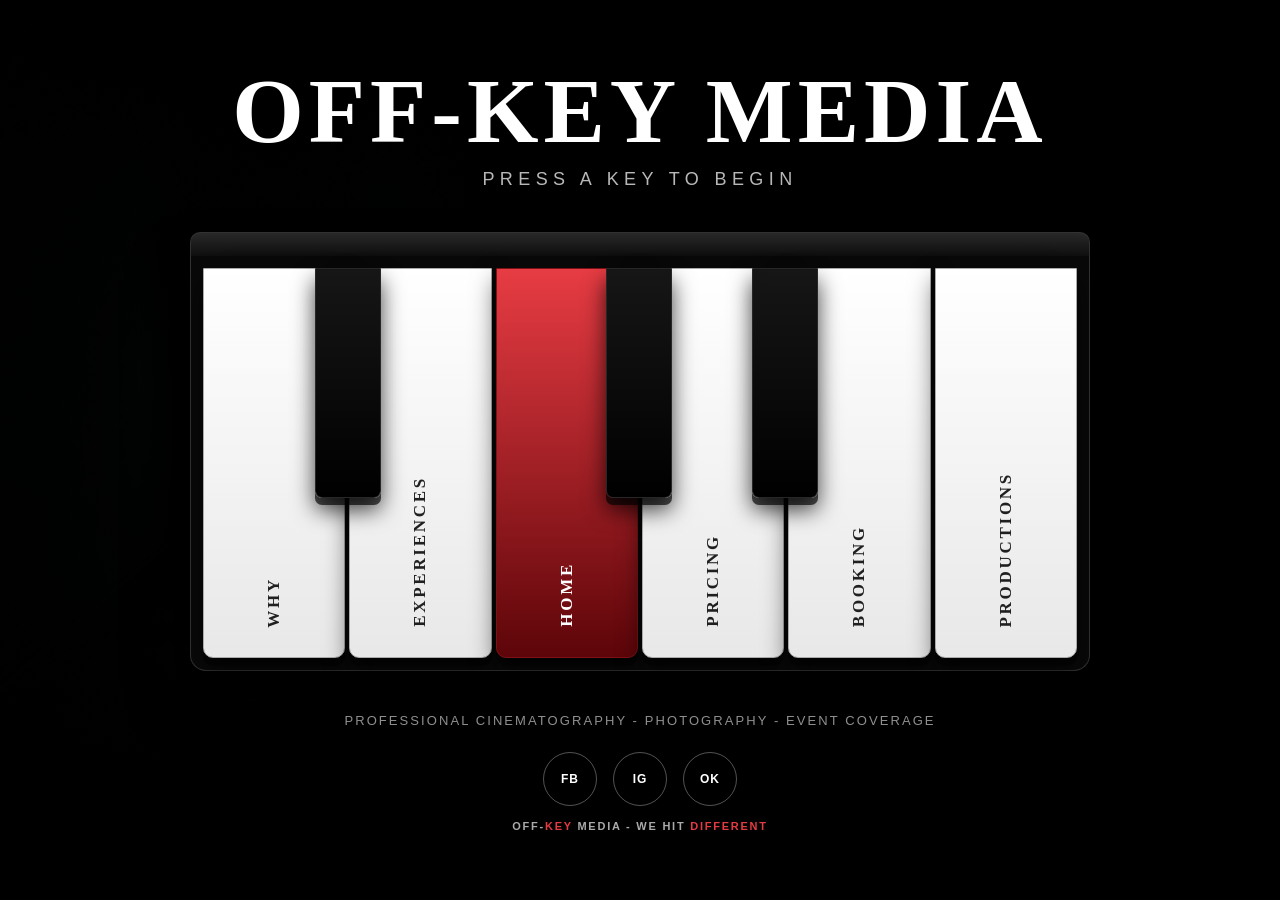
<file: index.html>
<!DOCTYPE html>
<html lang="en">
<head>
  <meta charset="UTF-8">
  <meta name="viewport" content="width=device-width, initial-scale=1.0">
  <title>OFF-KEY MEDIA</title>
  <link rel="icon" href="favicon.svg" type="image/svg+xml">
  <link rel="stylesheet" href="style.css">
</head>
<body>
  <main class="landing">
    <div class="title">
      <h1>OFF-<span class="brand-key">KEY</span> <span>MEDIA</span></h1>
      <p>Press a Key to Begin</p>
    </div>

    <div class="piano-wrap">
      <div class="piano-top"></div>
      <div class="piano" aria-label="Main navigation piano">
        <button class="key" onclick="go('why.html', event)"><span class="key-label">Why</span></button>
        <button class="key" onclick="go('media.html', event)"><span class="key-label">Experiences</span></button>
        <button class="key red" onclick="go('home.html', event)"><span class="key-label">Home</span></button>
        <button class="key" onclick="go('pricing.html', event)"><span class="key-label">Pricing</span></button>
        <button class="key" onclick="go('booking.html', event)"><span class="key-label">Booking</span></button>
        <button class="key" onclick="go('productions.html', event)"><span class="key-label">Productions</span></button>

        <div class="black-key one" aria-hidden="true"></div>
        <div class="black-key two" aria-hidden="true"></div>
        <div class="black-key three" aria-hidden="true"></div>
      </div>
    </div>

    <p class="tagline">Professional Cinematography - Photography - Event Coverage</p>
    <div class="social-circles landing-social" aria-label="Social media links">
      <a href="https://www.facebook.com/jeremy.f.lawrence" target="_blank" rel="noopener">FB</a>
      <a href="https://www.instagram.com/Whoisj_flo" target="_blank" rel="noopener">IG</a>
      <a href="https://www.instagram.com/offkeymediafilms/" target="_blank" rel="noopener">OK</a>
    </div>
    <p class="bottom-tag">OFF-<span class="brand-key">KEY</span> MEDIA - WE HIT <span class="mission-red">DIFFERENT</span></p>
  </main>

  <audio id="keySound" src="piano.mp3"></audio>
  <script src="script.js"></script>
</body>
</html>
</file>
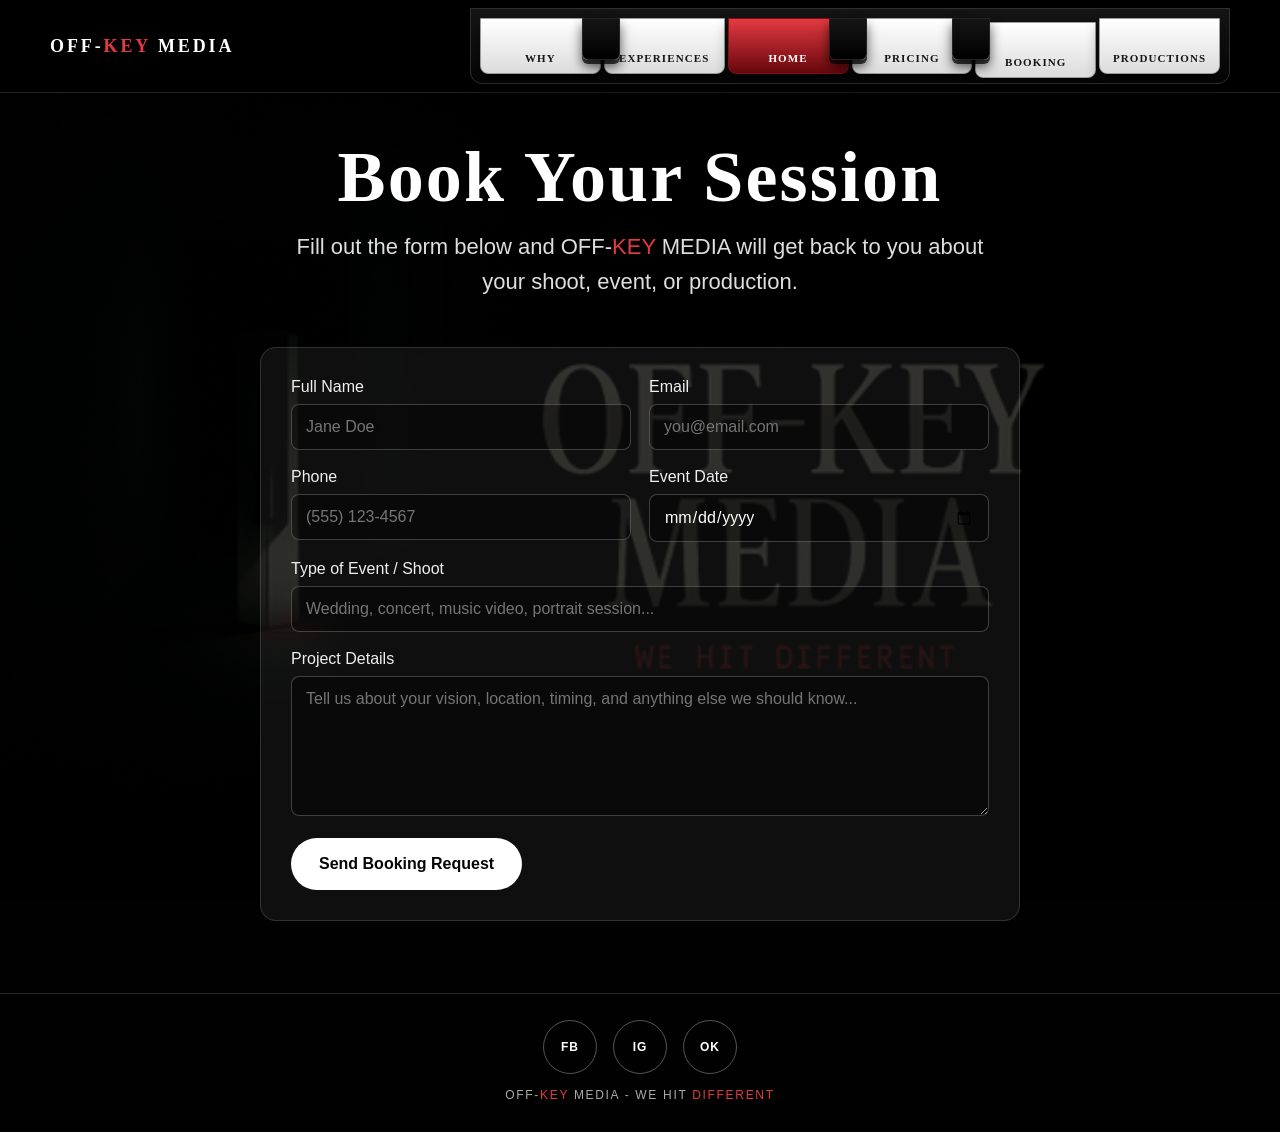
<file: booking.html>
<!DOCTYPE html>
<html lang="en">
<head>
  <meta charset="UTF-8">
  <meta name="viewport" content="width=device-width, initial-scale=1.0">
  <title>Booking | OFF-KEY MEDIA</title>
  <link rel="icon" href="favicon.svg" type="image/svg+xml">
  <link rel="stylesheet" href="style.css">
</head>
<body class="site-page">
  <header class="page-header">
    <div class="header-inner">
      <button class="site-mark" onclick="go('index.html', event)">OFF-<span class="brand-key">KEY</span> MEDIA</button>
      <h1 class="page-title">Booking</h1>
      <nav class="mini-piano" aria-label="Page navigation">
        <a class="mini-key" href="why.html" onclick="go('why.html', event)">Why</a>
        <a class="mini-key" href="media.html" onclick="go('media.html', event)">Experiences</a>
        <a class="mini-key red" href="home.html" onclick="go('home.html', event)">Home</a>
        <a class="mini-key" href="pricing.html" onclick="go('pricing.html', event)">Pricing</a>
        <a class="mini-key active" href="booking.html" onclick="go('booking.html', event)">Booking</a>
        <a class="mini-key" href="productions.html" onclick="go('productions.html', event)">Productions</a>
        <span class="mini-black-key one" aria-hidden="true"></span>
        <span class="mini-black-key two" aria-hidden="true"></span>
        <span class="mini-black-key three" aria-hidden="true"></span>
      </nav>
    </div>
  </header>

  <main class="page-main">
    <section class="intro">
      <h2>Book Your <span class="accent">Session</span></h2>
      <p>Fill out the form below and OFF-<span class="brand-key">KEY</span> MEDIA will get back to you about your shoot, event, or production.</p>
    </section>

    <section class="success">
      <h2>Request Received</h2>
      <p>Thank you, <span id="successName" class="accent">friend</span>.</p>
      <p>Thank you. OFF-<span class="brand-key">KEY</span> MEDIA received your booking request.</p>
      <p>We will get back to you at <span id="successEmail"></span>.</p>
      <button class="button" onclick="resetBooking()">Submit Another Request</button>
    </section>

    <section class="success error" id="bookingError">
      <h2>Something Went Wrong</h2>
      <p>The booking request did not send. Please try again in a moment.</p>
      <button class="button" onclick="resetBooking()">Back to Form</button>
    </section>

    <form class="booking-form" onsubmit="submitBooking(event)">
      <div class="form-row">
        <div class="field">
          <label for="name">Full Name</label>
          <input id="name" name="name" required placeholder="Jane Doe">
        </div>
        <div class="field">
          <label for="email">Email</label>
          <input id="email" name="email" type="email" required placeholder="you@email.com">
        </div>
      </div>

      <div class="form-row">
        <div class="field">
          <label for="phone">Phone</label>
          <input id="phone" name="phone" type="tel" placeholder="(555) 123-4567">
        </div>
        <div class="field">
          <label for="eventDate">Event Date</label>
          <input id="eventDate" name="eventDate" type="date" required>
        </div>
      </div>

      <div class="field">
        <label for="eventType">Type of Event / Shoot</label>
        <input id="eventType" name="eventType" required placeholder="Wedding, concert, music video, portrait session...">
      </div>

      <div class="field">
        <label for="details">Project Details</label>
        <textarea id="details" name="details" required placeholder="Tell us about your vision, location, timing, and anything else we should know..."></textarea>
      </div>

      <button class="button" type="submit" id="bookingSubmit">Send Booking Request</button>
    </form>
  </main>

  <footer class="footer">
    <div class="social-circles" aria-label="Social media links">
      <a href="https://www.facebook.com/jeremy.f.lawrence" target="_blank" rel="noopener">FB</a>
      <a href="https://www.instagram.com/Whoisj_flo" target="_blank" rel="noopener">IG</a>
      <a href="https://www.instagram.com/offkeymediafilms/" target="_blank" rel="noopener">OK</a>
    </div>
    <p>OFF-<span class="brand-key">KEY</span> MEDIA - WE HIT <span class="mission-red">DIFFERENT</span></p>
  </footer>
  <audio id="keySound" src="piano.mp3"></audio>
  <script src="script.js"></script>
</body>
</html>
</file>
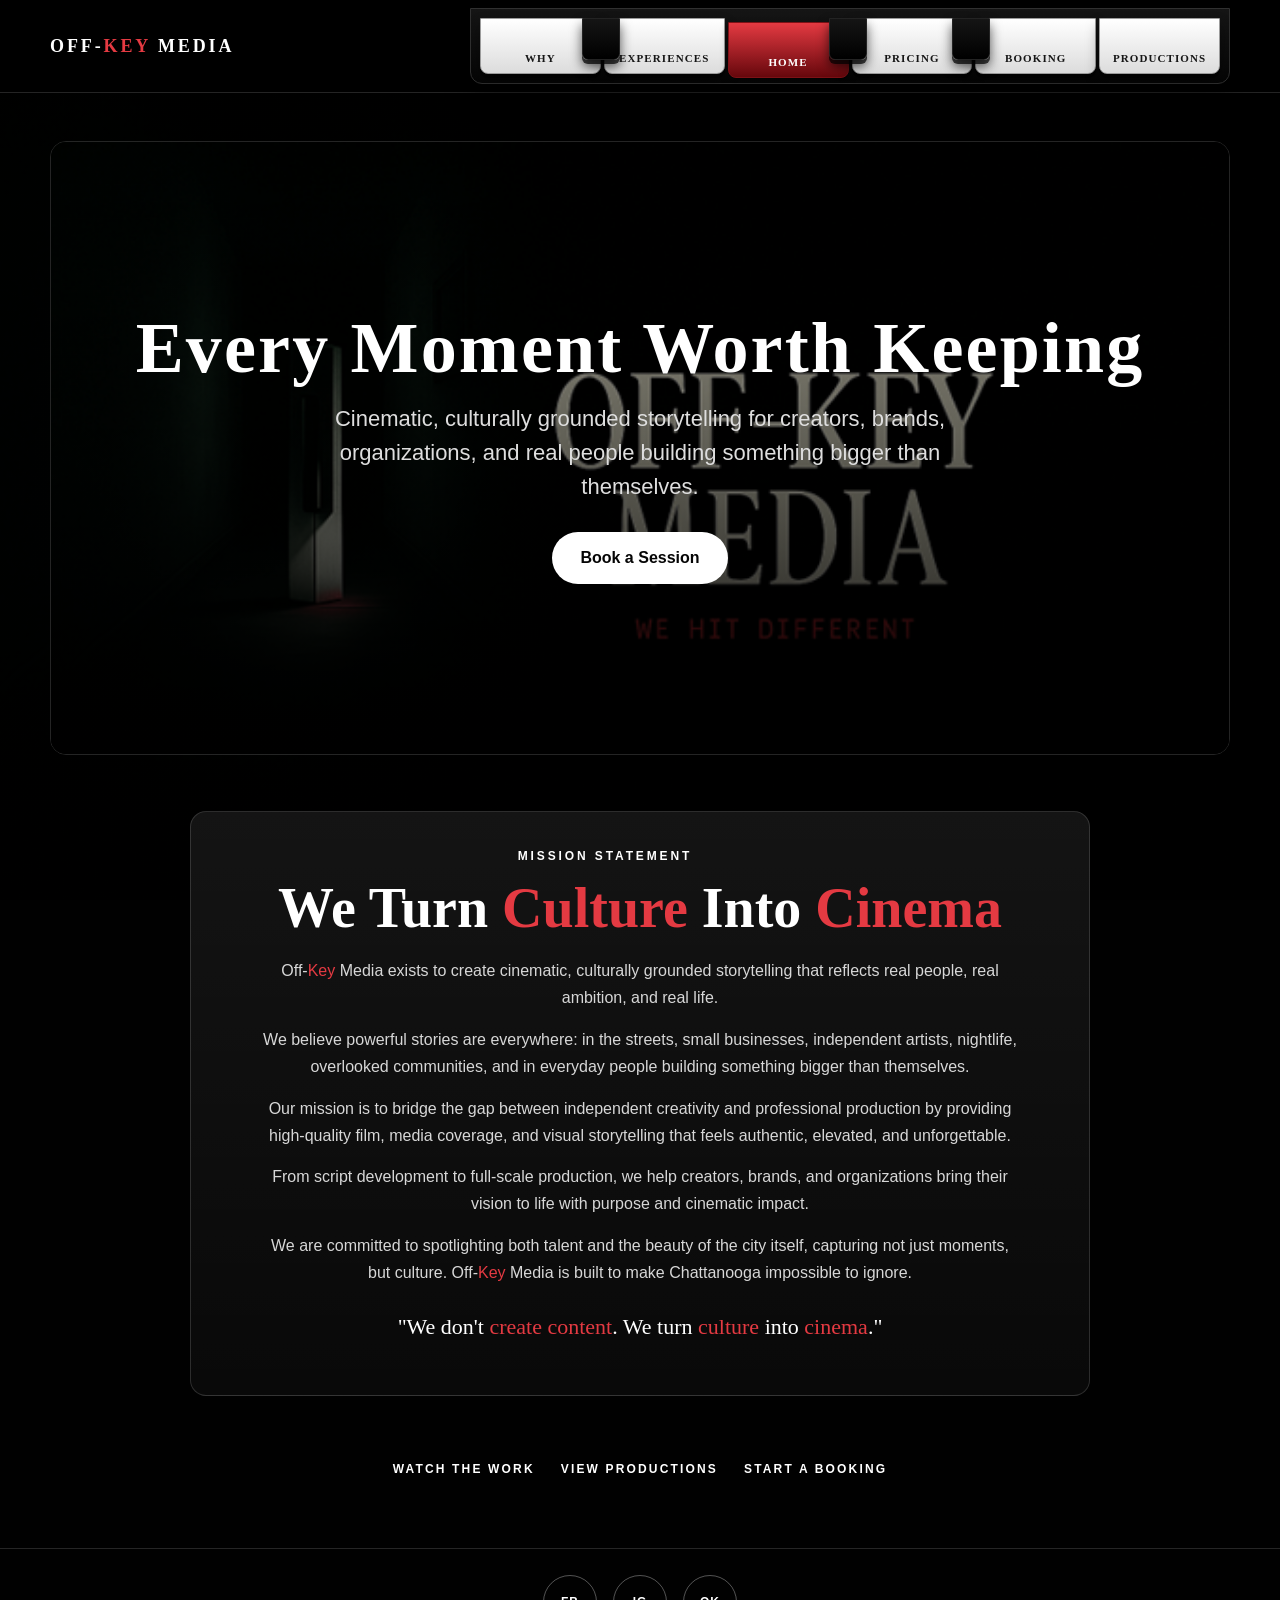
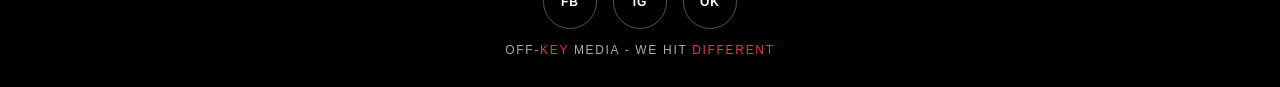
<file: home.html>
<!DOCTYPE html>
<html lang="en">
<head>
  <meta charset="UTF-8">
  <meta name="viewport" content="width=device-width, initial-scale=1.0">
  <title>Home | OFF-KEY MEDIA</title>
  <link rel="icon" href="favicon.svg" type="image/svg+xml">
  <link rel="stylesheet" href="style.css">
</head>
<body class="site-page">
  <header class="page-header">
    <div class="header-inner">
      <button class="site-mark" onclick="go('index.html', event)">OFF-<span class="brand-key">KEY</span> MEDIA</button>
      <h1 class="page-title">Home</h1>
      <nav class="mini-piano" aria-label="Page navigation">
        <a class="mini-key" href="why.html" onclick="go('why.html', event)">Why</a>
        <a class="mini-key" href="media.html" onclick="go('media.html', event)">Experiences</a>
        <a class="mini-key red active" href="home.html" onclick="go('home.html', event)">Home</a>
        <a class="mini-key" href="pricing.html" onclick="go('pricing.html', event)">Pricing</a>
        <a class="mini-key" href="booking.html" onclick="go('booking.html', event)">Booking</a>
        <a class="mini-key" href="productions.html" onclick="go('productions.html', event)">Productions</a>
        <span class="mini-black-key one" aria-hidden="true"></span>
        <span class="mini-black-key two" aria-hidden="true"></span>
        <span class="mini-black-key three" aria-hidden="true"></span>
      </nav>
    </div>
  </header>

  <main class="page-main">
    <section class="hero">
      <img src="offkey-dark-logo.png" alt="Off-Key Media logo in a dark hallway">
      <div class="hero-content">
        <h2>Every Moment <span class="accent">Worth Keeping</span></h2>
        <p>Cinematic, culturally grounded storytelling for creators, brands, organizations, and real people building something bigger than themselves.</p>
        <a class="button" href="booking.html">Book a Session</a>
      </div>
    </section>

    <section class="statement">
      <p class="eyebrow">Mission Statement</p>
      <h2>We Turn <span class="mission-red">Culture</span> Into <span class="mission-red">Cinema</span></h2>
      <p>Off-<span class="brand-key">Key</span> Media exists to create cinematic, culturally grounded storytelling that reflects real people, real ambition, and real life.</p>
      <p>We believe powerful stories are everywhere: in the streets, small businesses, independent artists, nightlife, overlooked communities, and in everyday people building something bigger than themselves.</p>
      <p>Our mission is to bridge the gap between independent creativity and professional production by providing high-quality film, media coverage, and visual storytelling that feels authentic, elevated, and unforgettable.</p>
      <p>From script development to full-scale production, we help creators, brands, and organizations bring their vision to life with purpose and cinematic impact.</p>
      <p>We are committed to spotlighting both talent and the beauty of the city itself, capturing not just moments, but culture. Off-<span class="brand-key">Key</span> Media is built to make Chattanooga impossible to ignore.</p>
      <p class="quote">"We don't <span class="mission-red">create content</span>. We turn <span class="mission-red">culture</span> into <span class="mission-red">cinema</span>."</p>
    </section>

    <section class="minimal-links" aria-label="Featured paths">
      <a href="media.html">Watch the work</a>
      <a href="productions.html">View productions</a>
      <a href="booking.html">Start a booking</a>
    </section>
  </main>

  <footer class="footer">
    <div class="social-circles" aria-label="Social media links">
      <a href="https://www.facebook.com/jeremy.f.lawrence" target="_blank" rel="noopener">FB</a>
      <a href="https://www.instagram.com/Whoisj_flo" target="_blank" rel="noopener">IG</a>
      <a href="https://www.instagram.com/offkeymediafilms/" target="_blank" rel="noopener">OK</a>
    </div>
    <p>OFF-<span class="brand-key">KEY</span> MEDIA - WE HIT <span class="mission-red">DIFFERENT</span></p>
  </footer>
  <audio id="keySound" src="piano.mp3"></audio>
  <script src="script.js"></script>
</body>
</html>
</file>
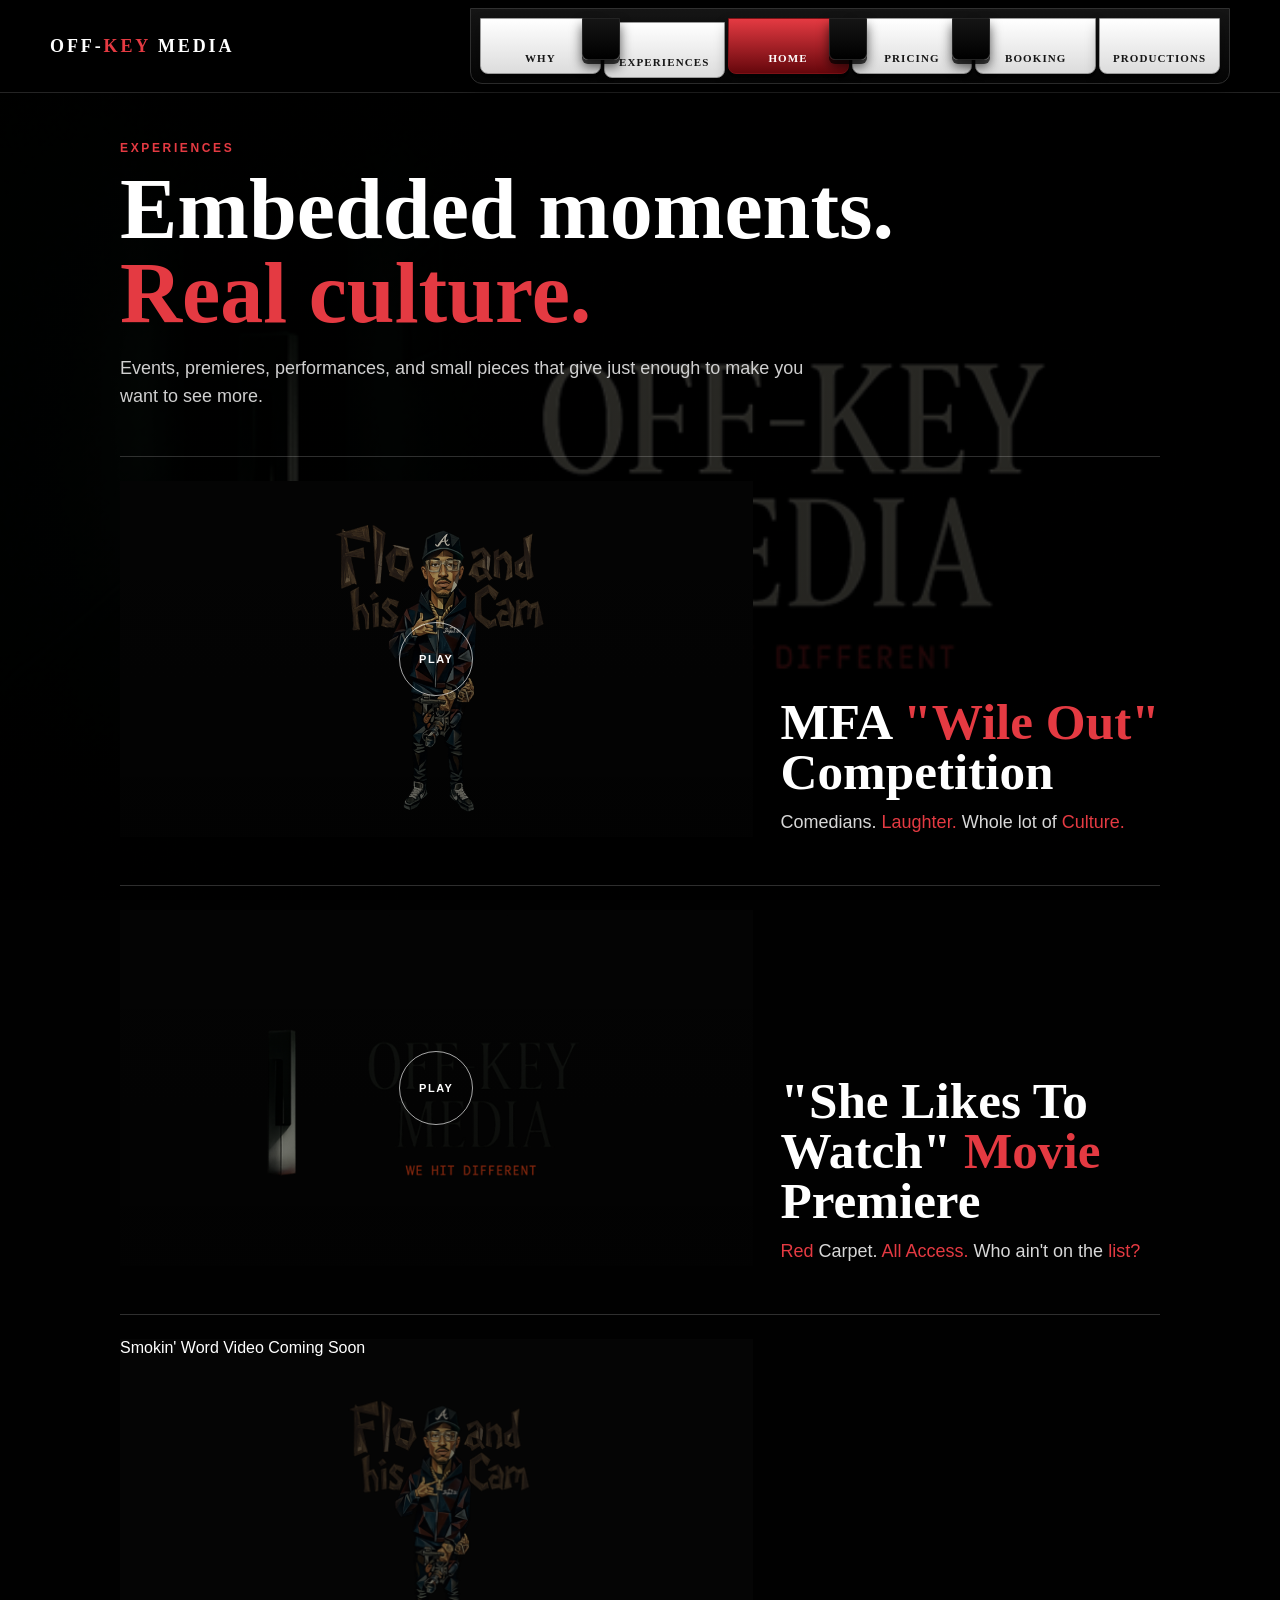
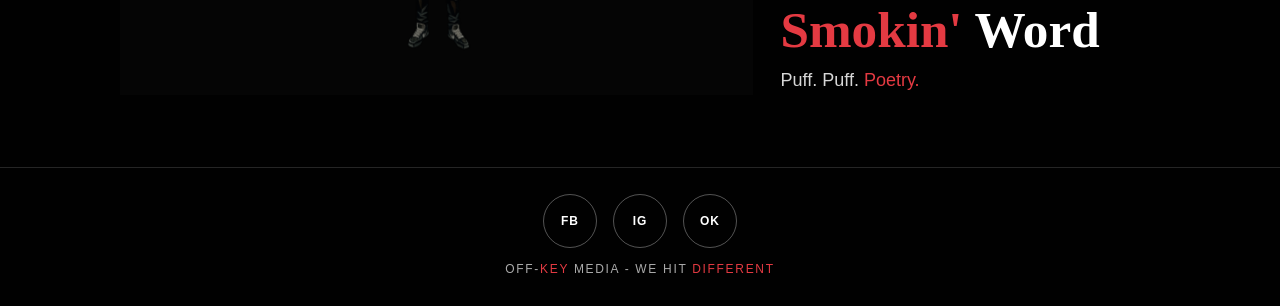
<file: media.html>
<!DOCTYPE html>
<html lang="en">
<head>
  <meta charset="UTF-8">
  <meta name="viewport" content="width=device-width, initial-scale=1.0">
  <title>Experiences | OFF-KEY MEDIA</title>
  <link rel="icon" href="favicon.svg" type="image/svg+xml">
  <link rel="stylesheet" href="style.css">
</head>
<body class="site-page">
  <header class="page-header">
    <div class="header-inner">
      <button class="site-mark" onclick="go('index.html', event)">OFF-<span class="brand-key">KEY</span> MEDIA</button>
      <h1 class="page-title">Experiences</h1>
      <nav class="mini-piano" aria-label="Page navigation">
        <a class="mini-key" href="why.html" onclick="go('why.html', event)">Why</a>
        <a class="mini-key active" href="media.html" onclick="go('media.html', event)">Experiences</a>
        <a class="mini-key red" href="home.html" onclick="go('home.html', event)">Home</a>
        <a class="mini-key" href="pricing.html" onclick="go('pricing.html', event)">Pricing</a>
        <a class="mini-key" href="booking.html" onclick="go('booking.html', event)">Booking</a>
        <a class="mini-key" href="productions.html" onclick="go('productions.html', event)">Productions</a>
        <span class="mini-black-key one" aria-hidden="true"></span>
        <span class="mini-black-key two" aria-hidden="true"></span>
        <span class="mini-black-key three" aria-hidden="true"></span>
      </nav>
    </div>
  </header>

  <main class="page-main minimal-page">
    <section class="minimal-intro">
      <p class="eyebrow">Experiences</p>
      <h2>Embedded moments. <span class="mission-red">Real culture.</span></h2>
      <p>Events, premieres, performances, and small pieces that give just enough to make you want to see more.</p>
    </section>

    <section class="experience-list">
      <article class="experience-item">
        <div class="experience-video video-thumb" style="--thumb: url('flo-cutout.png')">
          <iframe src="https://drive.google.com/file/d/1ppGDq4nPwru_5O2nnKgUdoE7mlIAk5iW/preview" allow="fullscreen" allowfullscreen title="MFA Wile Out Competition"></iframe>
          <span class="play-overlay">Play</span>
        </div>
        <div class="experience-copy">
          <h3>MFA <span class="mission-red">"Wile Out"</span> Competition</h3>
          <p>Comedians. <span>Laughter.</span> Whole lot of <span>Culture.</span></p>
        </div>
      </article>

      <article class="experience-item">
        <div class="experience-video video-thumb" style="--thumb: url('offkey-cutout-logo.png')">
          <iframe src="https://drive.google.com/file/d/12ztMEW9CZhMW8YRk4F5k1fCt5vka8PDZ/preview" allow="fullscreen" allowfullscreen title="She Likes To Watch Movie Premiere"></iframe>
          <span class="play-overlay">Play</span>
        </div>
        <div class="experience-copy">
          <h3>"She Likes To Watch" <span class="mission-red">Movie</span> Premiere</h3>
          <p><span>Red</span> Carpet. <span>All Access.</span> Who ain't on the <span>list?</span></p>
        </div>
      </article>

      <article class="experience-item">
        <div class="experience-video image-preview">
          <img src="flo-cutout.png" alt="Flo and his camera artwork">
          <span>Smokin' Word Video Coming Soon</span>
        </div>
        <div class="experience-copy">
          <h3><span class="mission-red">Smokin'</span> Word</h3>
          <p>Puff. Puff. <span>Poetry.</span></p>
        </div>
      </article>
    </section>
  </main>

  <footer class="footer">
    <div class="social-circles" aria-label="Social media links">
      <a href="https://www.facebook.com/jeremy.f.lawrence" target="_blank" rel="noopener">FB</a>
      <a href="https://www.instagram.com/Whoisj_flo" target="_blank" rel="noopener">IG</a>
      <a href="https://www.instagram.com/offkeymediafilms/" target="_blank" rel="noopener">OK</a>
    </div>
    <p>OFF-<span class="brand-key">KEY</span> MEDIA - WE HIT <span class="mission-red">DIFFERENT</span></p>
  </footer>

  <audio id="keySound" src="piano.mp3"></audio>
  <script src="script.js"></script>
</body>
</html>
</file>
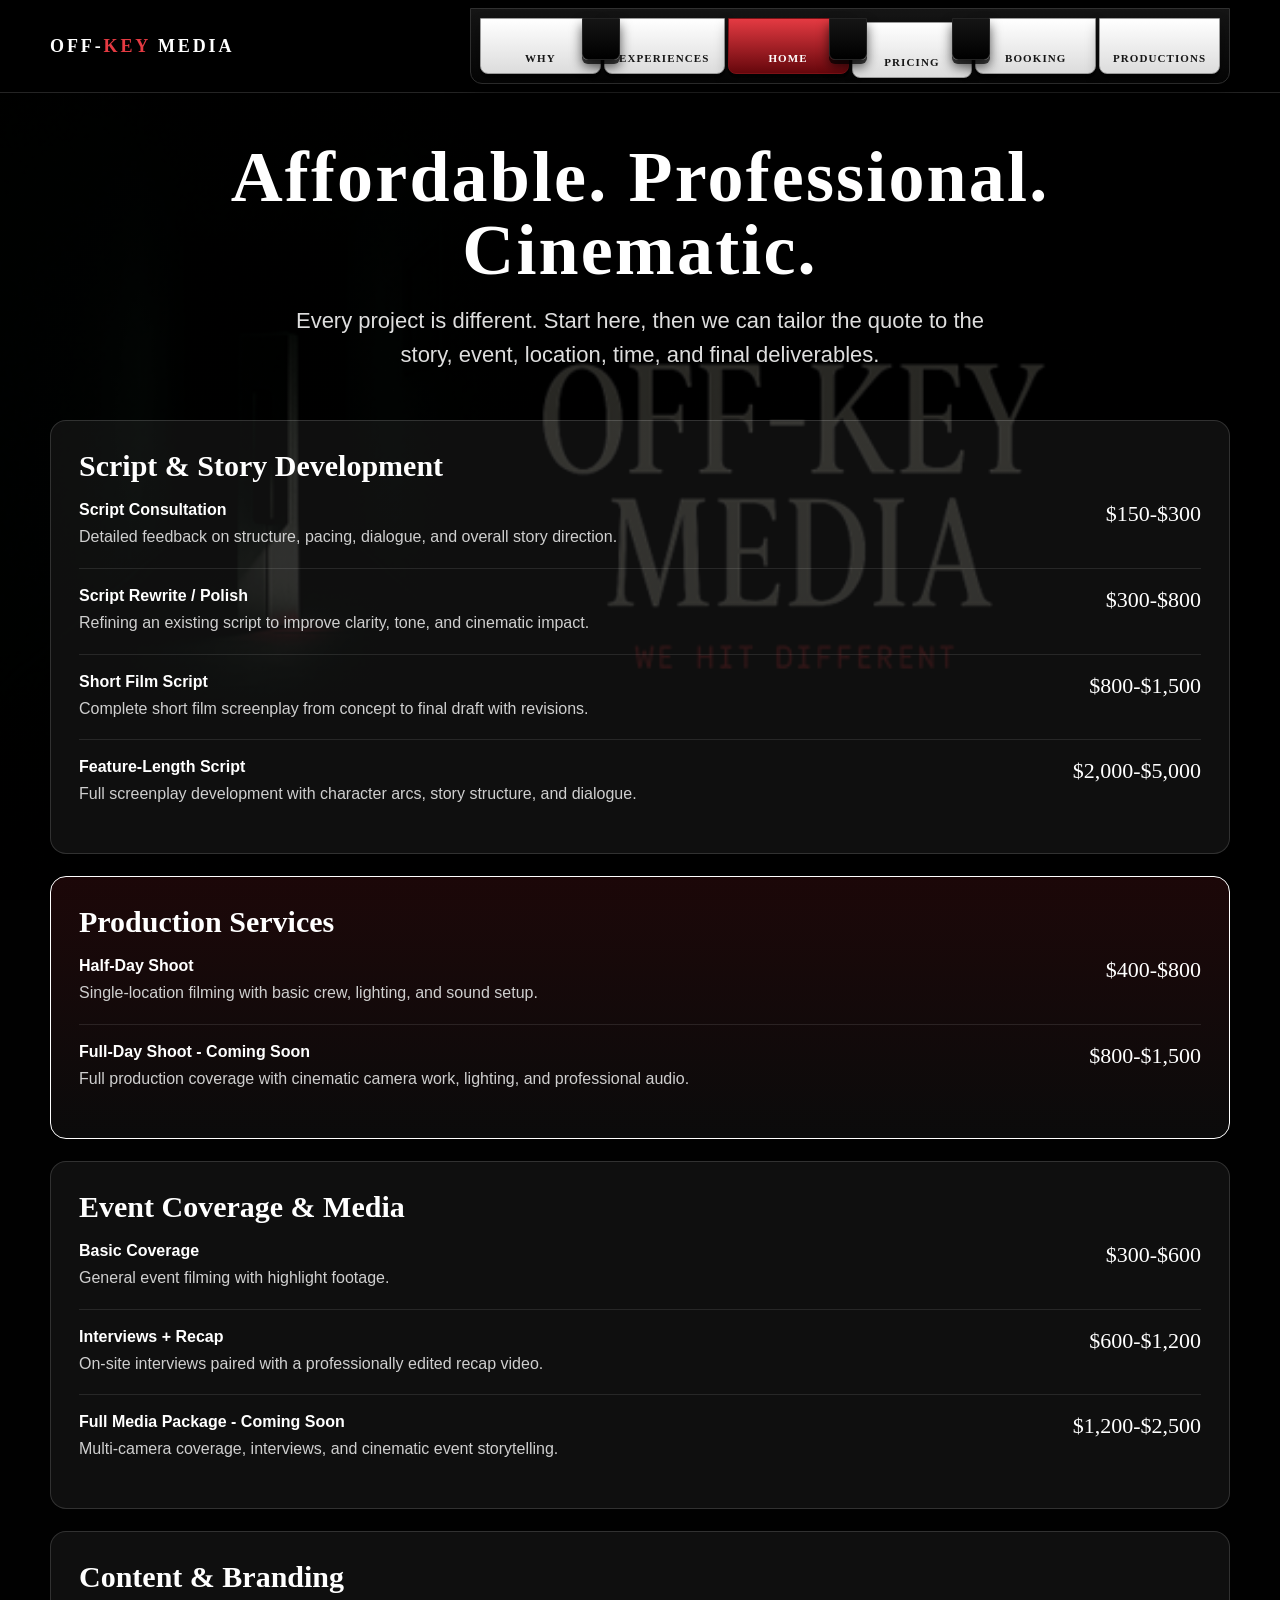
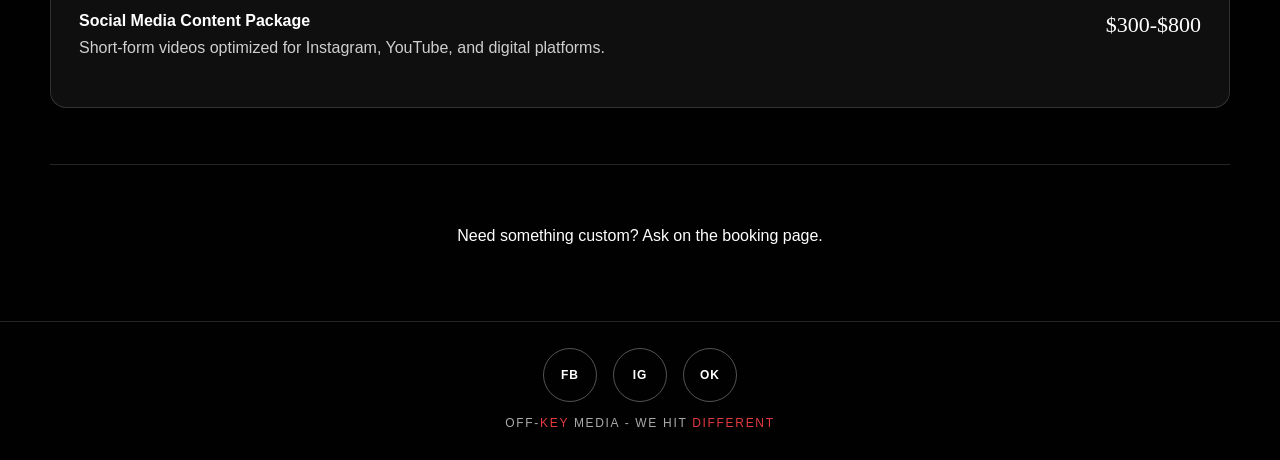
<file: pricing.html>
<!DOCTYPE html>
<html lang="en">
<head>
  <meta charset="UTF-8">
  <meta name="viewport" content="width=device-width, initial-scale=1.0">
  <title>Pricing | OFF-KEY MEDIA</title>
  <link rel="icon" href="favicon.svg" type="image/svg+xml">
  <link rel="stylesheet" href="style.css">
</head>
<body class="site-page">
  <header class="page-header">
    <div class="header-inner">
      <button class="site-mark" onclick="go('index.html', event)">OFF-<span class="brand-key">KEY</span> MEDIA</button>
      <h1 class="page-title">Pricing</h1>
      <nav class="mini-piano" aria-label="Page navigation">
        <a class="mini-key" href="why.html" onclick="go('why.html', event)">Why</a>
        <a class="mini-key" href="media.html" onclick="go('media.html', event)">Experiences</a>
        <a class="mini-key red" href="home.html" onclick="go('home.html', event)">Home</a>
        <a class="mini-key active" href="pricing.html" onclick="go('pricing.html', event)">Pricing</a>
        <a class="mini-key" href="booking.html" onclick="go('booking.html', event)">Booking</a>
        <a class="mini-key" href="productions.html" onclick="go('productions.html', event)">Productions</a>
        <span class="mini-black-key one" aria-hidden="true"></span>
        <span class="mini-black-key two" aria-hidden="true"></span>
        <span class="mini-black-key three" aria-hidden="true"></span>
      </nav>
    </div>
  </header>

  <main class="page-main">
    <section class="intro">
      <h2>Affordable. Professional. <span class="accent">Cinematic.</span></h2>
      <p>Every project is different. Start here, then we can tailor the quote to the story, event, location, time, and final deliverables.</p>
    </section>

    <section class="service-pricing">
      <article class="service-section">
        <h3>Script & Story Development</h3>
        <div class="service-item">
          <div><strong>Script Consultation</strong><span>Detailed feedback on structure, pacing, dialogue, and overall story direction.</span></div>
          <p>$150-$300</p>
        </div>
        <div class="service-item">
          <div><strong>Script Rewrite / Polish</strong><span>Refining an existing script to improve clarity, tone, and cinematic impact.</span></div>
          <p>$300-$800</p>
        </div>
        <div class="service-item">
          <div><strong>Short Film Script</strong><span>Complete short film screenplay from concept to final draft with revisions.</span></div>
          <p>$800-$1,500</p>
        </div>
        <div class="service-item">
          <div><strong>Feature-Length Script</strong><span>Full screenplay development with character arcs, story structure, and dialogue.</span></div>
          <p>$2,000-$5,000</p>
        </div>
      </article>

      <article class="service-section featured-service">
        <h3>Production Services</h3>
        <div class="service-item">
          <div><strong>Half-Day Shoot</strong><span>Single-location filming with basic crew, lighting, and sound setup.</span></div>
          <p>$400-$800</p>
        </div>
        <div class="service-item">
          <div><strong>Full-Day Shoot - Coming Soon</strong><span>Full production coverage with cinematic camera work, lighting, and professional audio.</span></div>
          <p>$800-$1,500</p>
        </div>
      </article>

      <article class="service-section">
        <h3>Event Coverage & Media</h3>
        <div class="service-item">
          <div><strong>Basic Coverage</strong><span>General event filming with highlight footage.</span></div>
          <p>$300-$600</p>
        </div>
        <div class="service-item">
          <div><strong>Interviews + Recap</strong><span>On-site interviews paired with a professionally edited recap video.</span></div>
          <p>$600-$1,200</p>
        </div>
        <div class="service-item">
          <div><strong>Full Media Package - Coming Soon</strong><span>Multi-camera coverage, interviews, and cinematic event storytelling.</span></div>
          <p>$1,200-$2,500</p>
        </div>
      </article>

      <article class="service-section">
        <h3>Content & Branding</h3>
        <div class="service-item">
          <div><strong>Social Media Content Package</strong><span>Short-form videos optimized for Instagram, YouTube, and digital platforms.</span></div>
          <p>$300-$800</p>
        </div>
      </article>
    </section>

    <section class="cta">
      <p>Need something custom? <span class="accent">Ask on the booking page.</span></p>
    </section>
  </main>

  <footer class="footer">
    <div class="social-circles" aria-label="Social media links">
      <a href="https://www.facebook.com/jeremy.f.lawrence" target="_blank" rel="noopener">FB</a>
      <a href="https://www.instagram.com/Whoisj_flo" target="_blank" rel="noopener">IG</a>
      <a href="https://www.instagram.com/offkeymediafilms/" target="_blank" rel="noopener">OK</a>
    </div>
    <p>OFF-<span class="brand-key">KEY</span> MEDIA - WE HIT <span class="mission-red">DIFFERENT</span></p>
  </footer>
  <audio id="keySound" src="piano.mp3"></audio>
  <script src="script.js"></script>
</body>
</html>
</file>
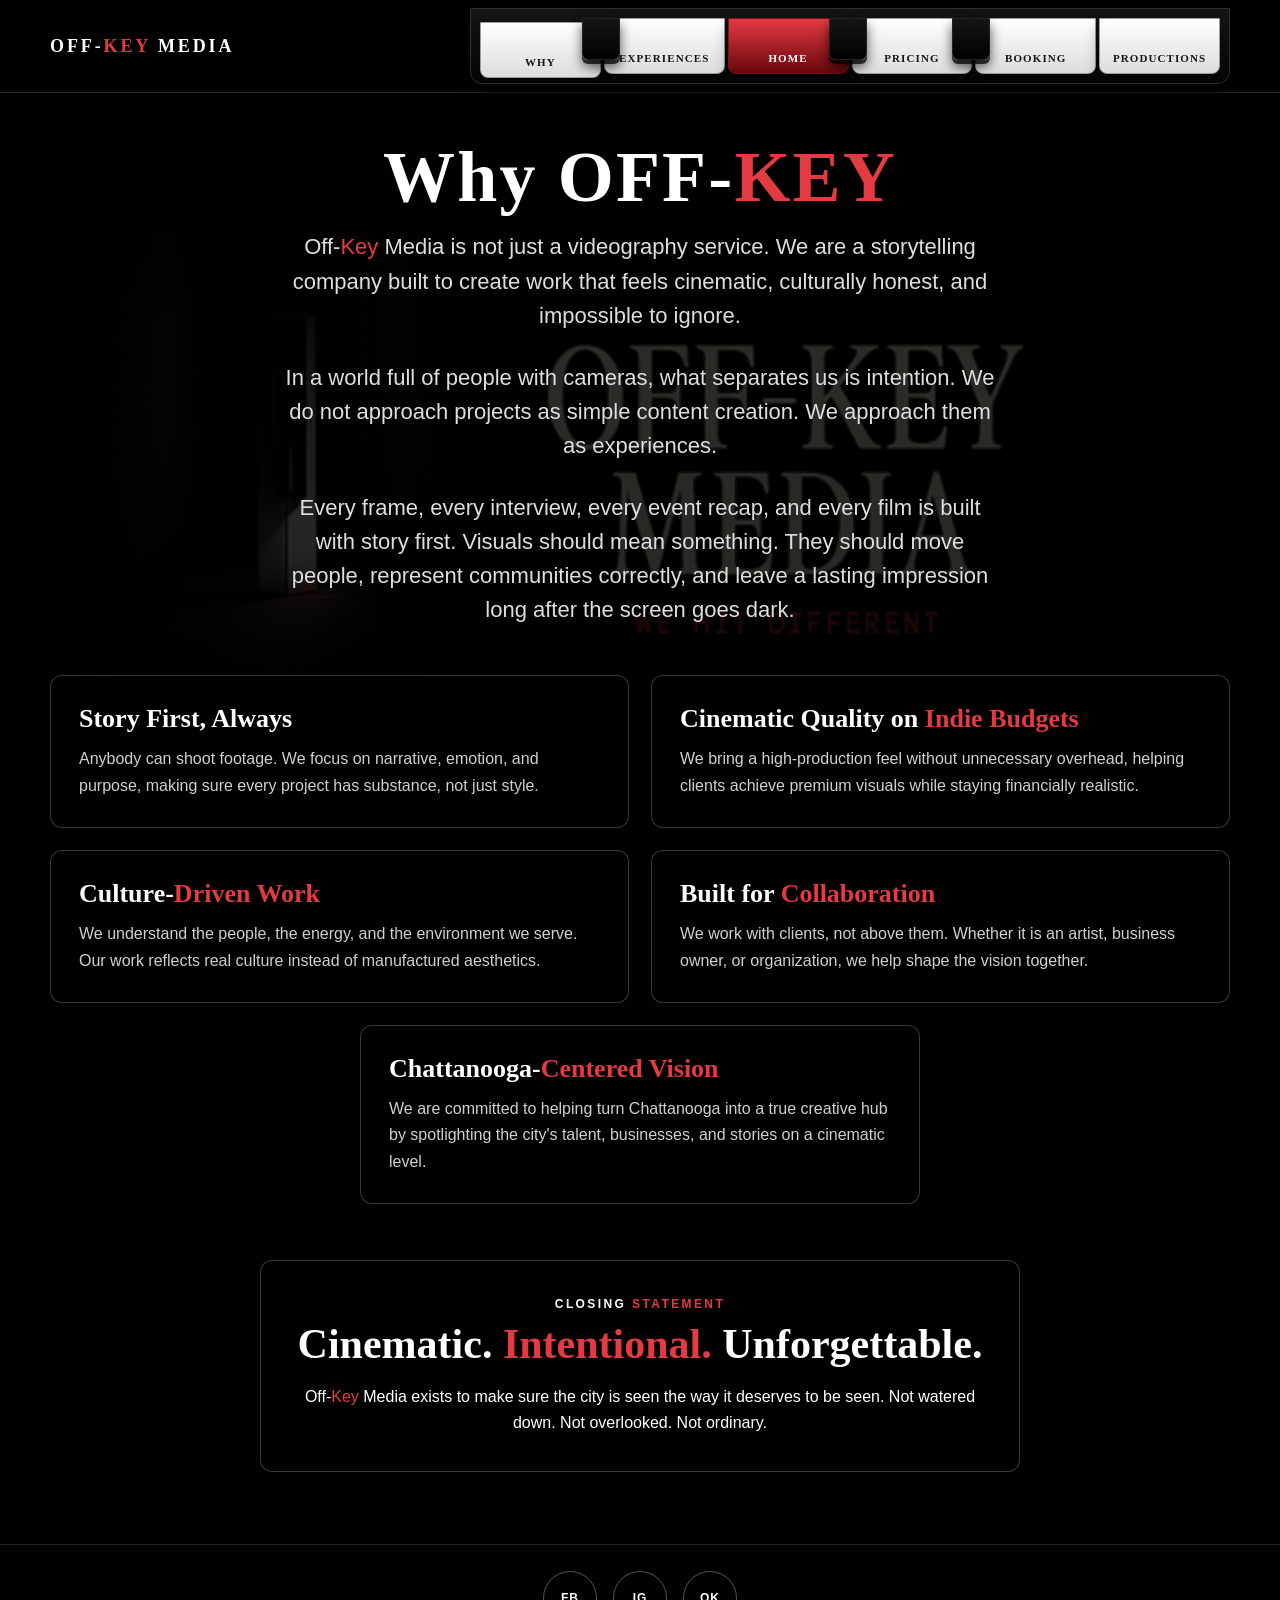
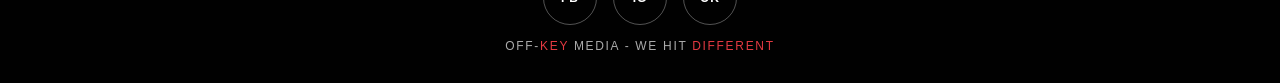
<file: why.html>
<!DOCTYPE html>
<html lang="en">
<head>
  <meta charset="UTF-8">
  <meta name="viewport" content="width=device-width, initial-scale=1.0">
  <title>Why | OFF-KEY MEDIA</title>
  <link rel="icon" href="favicon.svg" type="image/svg+xml">
  <link rel="stylesheet" href="style.css">
</head>
<body class="site-page why-page">
  <header class="page-header">
    <div class="header-inner">
      <button class="site-mark" onclick="go('index.html', event)">OFF-<span class="brand-key">KEY</span> MEDIA</button>
      <h1 class="page-title">Why Us</h1>
      <nav class="mini-piano" aria-label="Page navigation">
        <a class="mini-key active" href="why.html" onclick="go('why.html', event)">Why</a>
        <a class="mini-key" href="media.html" onclick="go('media.html', event)">Experiences</a>
        <a class="mini-key red" href="home.html" onclick="go('home.html', event)">Home</a>
        <a class="mini-key" href="pricing.html" onclick="go('pricing.html', event)">Pricing</a>
        <a class="mini-key" href="booking.html" onclick="go('booking.html', event)">Booking</a>
        <a class="mini-key" href="productions.html" onclick="go('productions.html', event)">Productions</a>
        <span class="mini-black-key one" aria-hidden="true"></span>
        <span class="mini-black-key two" aria-hidden="true"></span>
        <span class="mini-black-key three" aria-hidden="true"></span>
      </nav>
    </div>
  </header>

  <main class="page-main">
    <section class="intro">
      <h2>Why OFF-<span class="brand-key">KEY</span></h2>
      <p>Off-<span class="brand-key">Key</span> Media is not just a videography service. We are a storytelling company built to create work that feels cinematic, culturally honest, and impossible to ignore.</p>
      <p>In a world full of people with cameras, what separates us is intention. We do not approach projects as simple content creation. We approach them as experiences.</p>
      <p>Every frame, every interview, every event recap, and every film is built with story first. Visuals should mean something. They should move people, represent communities correctly, and leave a lasting impression long after the screen goes dark.</p>
    </section>

    <section class="card-grid two">
      <article class="card">
        <h3>Story First, Always</h3>
        <p>Anybody can shoot footage. We focus on narrative, emotion, and purpose, making sure every project has substance, not just style.</p>
      </article>
      <article class="card">
        <h3>Cinematic Quality on <span class="mission-red">Indie Budgets</span></h3>
        <p>We bring a high-production feel without unnecessary overhead, helping clients achieve premium visuals while staying financially realistic.</p>
      </article>
      <article class="card">
        <h3>Culture-<span class="mission-red">Driven Work</span></h3>
        <p>We understand the people, the energy, and the environment we serve. Our work reflects real culture instead of manufactured aesthetics.</p>
      </article>
      <article class="card">
        <h3>Built for <span class="mission-red">Collaboration</span></h3>
        <p>We work with clients, not above them. Whether it is an artist, business owner, or organization, we help shape the vision together.</p>
      </article>
      <article class="card centered-card">
        <h3>Chattanooga-<span class="mission-red">Centered Vision</span></h3>
        <p>We are committed to helping turn Chattanooga into a true creative hub by spotlighting the city's talent, businesses, and stories on a cinematic level.</p>
      </article>
    </section>

    <section class="cta">
      <p class="eyebrow">Closing <span class="mission-red">Statement</span></p>
      <h3>Cinematic. <span class="mission-red">Intentional.</span> Unforgettable.</h3>
      <p>Off-<span class="brand-key">Key</span> Media exists to make sure the city is seen the way it deserves to be seen. Not watered down. Not overlooked. Not ordinary.</p>
    </section>
  </main>

  <footer class="footer">
    <div class="social-circles" aria-label="Social media links">
      <a href="https://www.facebook.com/jeremy.f.lawrence" target="_blank" rel="noopener">FB</a>
      <a href="https://www.instagram.com/Whoisj_flo" target="_blank" rel="noopener">IG</a>
      <a href="https://www.instagram.com/offkeymediafilms/" target="_blank" rel="noopener">OK</a>
    </div>
    <p>OFF-<span class="brand-key">KEY</span> MEDIA - WE HIT <span class="mission-red">DIFFERENT</span></p>
  </footer>
  <audio id="keySound" src="piano.mp3"></audio>
  <script src="script.js"></script>
</body>
</html>
</file>
<file: style.css>
* {
  box-sizing: border-box;
}

:root {
  --bg: #050505;
  --panel: rgba(255, 255, 255, 0.06);
  --panel-strong: rgba(255, 255, 255, 0.1);
  --line: rgba(255, 255, 255, 0.14);
  --gold: #ffffff;
  --gold-bright: #ffffff;
  --red: #a40d14;
  --red-dark: #5d0509;
  --text: #ffffff;
  --muted: #b8b8b8;
}

body {
  margin: 0;
  min-height: 100vh;
  font-family: Arial, Helvetica, sans-serif;
  background:
    linear-gradient(rgba(0, 0, 0, 0.78), rgba(0, 0, 0, 0.88)),
    url("offkey-dark-logo.png") center top / cover fixed no-repeat,
    #050505;
  color: var(--text);
}

body.why-page {
  background:
    linear-gradient(rgba(0, 0, 0, 0.76), rgba(0, 0, 0, 0.88)),
    url("offkey-dark-logo.png") center top / contain fixed no-repeat,
    #050505;
}

button,
input,
textarea {
  font: inherit;
}

img {
  display: block;
  max-width: 100%;
}

.landing {
  min-height: 100vh;
  display: flex;
  flex-direction: column;
  align-items: center;
  justify-content: center;
  overflow: hidden;
  padding: 32px 16px;
}

.title {
  position: relative;
  z-index: 2;
  text-align: center;
  margin: 0 0 42px;
}

.title h1 {
  margin: 0;
  font-family: Georgia, "Times New Roman", serif;
  font-size: clamp(42px, 8vw, 92px);
  letter-spacing: 5px;
  line-height: 0.95;
  text-transform: uppercase;
}

.title span {
  color: var(--gold-bright);
}

.title p {
  margin: 14px 0 0;
  color: var(--muted);
  font-size: clamp(12px, 2.4vw, 18px);
  font-weight: 300;
  letter-spacing: 0.3em;
  text-transform: uppercase;
}

.piano-wrap {
  position: relative;
  z-index: 2;
  width: min(100%, 900px);
}

.piano-top {
  height: 24px;
  border: 1px solid #333;
  border-bottom: 0;
  border-radius: 10px 10px 0 0;
  background: linear-gradient(180deg, #2a2a2a, #111);
  box-shadow: 0 14px 32px rgba(0, 0, 0, 0.45);
}

.piano {
  position: relative;
  display: grid;
  grid-template-columns: repeat(6, minmax(72px, 1fr));
  gap: 4px;
  padding: 12px;
  border: 1px solid #333;
  border-top: 0;
  border-radius: 0 0 16px 16px;
  background: #090909;
  box-shadow: 0 24px 60px rgba(0, 0, 0, 0.65);
}

.key {
  position: relative;
  height: clamp(250px, 48vw, 390px);
  border: 1px solid #aaa;
  border-radius: 0 0 10px 10px;
  background: linear-gradient(180deg, #fff 0%, #e8e8e8 100%);
  color: #202020;
  display: flex;
  align-items: flex-end;
  justify-content: center;
  padding: 0 8px 30px;
  cursor: pointer;
  box-shadow: 0 8px 0 rgba(0, 0, 0, 0.42), 0 12px 24px rgba(0, 0, 0, 0.6);
  transition: transform 150ms ease, box-shadow 150ms ease, filter 150ms ease;
}

.key:hover,
.key.is-pressed {
  transform: translateY(7px);
  box-shadow: 0 2px 0 rgba(0, 0, 0, 0.45), 0 5px 10px rgba(0, 0, 0, 0.5);
}

.key.red {
  border-color: #7d1116;
  background: linear-gradient(180deg, #e73c43 0%, var(--red-dark) 100%);
  color: #fff;
}

.key-label {
  font-family: Georgia, "Times New Roman", serif;
  font-size: clamp(12px, 1.8vw, 17px);
  font-weight: 700;
  letter-spacing: 0.16em;
  text-transform: uppercase;
  writing-mode: vertical-rl;
  transform: rotate(180deg);
}

.black-key {
  position: absolute;
  top: 12px;
  z-index: 3;
  width: clamp(42px, 7vw, 66px);
  height: clamp(150px, 28vw, 230px);
  border: 1px solid #272727;
  border-radius: 0 0 7px 7px;
  background: linear-gradient(180deg, #161616, #000);
  box-shadow: 0 7px 0 rgba(0, 0, 0, 0.65), 0 12px 22px rgba(0, 0, 0, 0.75);
  pointer-events: none;
}

.black-key.one {
  left: calc((100% - 24px) / 6 * 1 - 22px);
}

.black-key.two {
  left: calc((100% - 24px) / 6 * 3 - 22px);
}

.black-key.three {
  left: calc((100% - 24px) / 6 * 4 - 22px);
}

.tagline {
  position: relative;
  z-index: 2;
  margin: 42px 0 0;
  color: #8f8f8f;
  font-size: 13px;
  letter-spacing: 0.16em;
  text-align: center;
  text-transform: uppercase;
}

.landing-social {
  position: relative;
  z-index: 2;
  margin-top: 24px;
}

.bottom-tag {
  position: relative;
  z-index: 2;
  margin: 14px 0 0;
  color: #aaa;
  font-size: 11px;
  font-weight: 800;
  letter-spacing: 0.16em;
  text-align: center;
  text-transform: uppercase;
}

.site-page {
  min-height: 100vh;
  display: flex;
  flex-direction: column;
}

.page-header {
  position: sticky;
  top: 0;
  z-index: 10;
  border-bottom: 1px solid var(--line);
  background: rgba(0, 0, 0, 0.72);
  backdrop-filter: blur(14px);
}

.header-inner {
  width: min(1180px, calc(100% - 32px));
  margin: 0 auto;
  min-height: 92px;
  display: grid;
  grid-template-columns: auto minmax(0, 1fr);
  align-items: center;
  gap: 22px;
}

.site-mark {
  border: 0;
  background: transparent;
  color: var(--gold-bright);
  padding: 0;
  cursor: pointer;
  font-family: Georgia, "Times New Roman", serif;
  font-size: 18px;
  font-weight: 700;
  letter-spacing: 0.16em;
  text-transform: uppercase;
  white-space: nowrap;
}

.site-mark:hover {
  color: #ffffff;
}

.page-title {
  position: absolute;
  width: 1px;
  height: 1px;
  overflow: hidden;
  clip: rect(0, 0, 0, 0);
}

.mini-piano {
  position: relative;
  display: grid;
  grid-template-columns: repeat(6, minmax(76px, 1fr));
  gap: 3px;
  justify-self: end;
  width: min(100%, 760px);
  padding: 9px;
  border: 1px solid #303030;
  border-radius: 0 0 12px 12px;
  background: linear-gradient(180deg, #151515, #050505);
  box-shadow: 0 12px 26px rgba(0, 0, 0, 0.38);
}

.mini-key {
  position: relative;
  z-index: 1;
  min-height: 56px;
  border: 1px solid #9b9b9b;
  border-radius: 0 0 8px 8px;
  background: linear-gradient(180deg, #ffffff, #dcdcdc);
  color: #161616;
  display: flex;
  align-items: flex-end;
  justify-content: center;
  padding: 0 6px 9px;
  font-family: Georgia, "Times New Roman", serif;
  font-size: 11px;
  font-weight: 800;
  letter-spacing: 0.1em;
  text-transform: uppercase;
  text-decoration: none;
  box-shadow: 0 4px 0 rgba(0, 0, 0, 0.45), 0 8px 14px rgba(0, 0, 0, 0.35);
  transition: transform 150ms ease, box-shadow 150ms ease;
}

.mini-key:hover,
.mini-key.active {
  transform: translateY(4px);
  box-shadow: 0 1px 0 rgba(0, 0, 0, 0.45), 0 4px 8px rgba(0, 0, 0, 0.3);
}

.mini-key.red {
  border-color: #7d1116;
  background: linear-gradient(180deg, #e43a42, #66070c);
  color: #fff;
}

.mini-black-key {
  position: absolute;
  top: 9px;
  z-index: 2;
  width: 38px;
  height: 42px;
  border: 1px solid #232323;
  border-radius: 0 0 6px 6px;
  background: linear-gradient(180deg, #151515, #000);
  box-shadow: 0 4px 0 rgba(0, 0, 0, 0.7), 0 7px 12px rgba(0, 0, 0, 0.65);
  pointer-events: none;
}

.mini-black-key.one {
  left: calc((100% - 18px) / 6 * 1 - 12px);
}

.mini-black-key.two {
  left: calc((100% - 18px) / 6 * 3 - 12px);
}

.mini-black-key.three {
  left: calc((100% - 18px) / 6 * 4 - 12px);
}

.page-main {
  width: min(1180px, calc(100% - 32px));
  margin: 0 auto;
  padding: 48px 0 72px;
  flex: 1;
}

.hero {
  position: relative;
  min-height: min(620px, 68vh);
  overflow: hidden;
  border: 1px solid var(--line);
  border-radius: 16px;
  margin-bottom: 56px;
}

.hero img {
  position: absolute;
  inset: 0;
  width: 100%;
  height: 100%;
  object-fit: cover;
}

.hero::after {
  content: "";
  position: absolute;
  inset: 0;
  background: linear-gradient(0deg, rgba(0, 0, 0, 0.92), rgba(0, 0, 0, 0.52), rgba(0, 0, 0, 0.18));
}

.hero-content {
  position: relative;
  z-index: 1;
  min-height: inherit;
  display: flex;
  flex-direction: column;
  align-items: center;
  justify-content: center;
  padding: 48px 24px;
  text-align: center;
}

.hero h2,
.intro h2 {
  margin: 0 0 16px;
  font-family: Georgia, "Times New Roman", serif;
  font-size: clamp(36px, 6vw, 72px);
  line-height: 1.02;
  letter-spacing: 0.03em;
}

.accent {
  color: var(--gold-bright);
}

.brand-key,
.mission-red {
  color: #e43a42;
}

.hero p,
.intro p {
  max-width: 720px;
  margin: 0 auto 28px;
  color: #dedede;
  font-size: clamp(17px, 2vw, 22px);
  line-height: 1.55;
}

.statement {
  max-width: 900px;
  margin: 0 auto 56px;
  border: 1px solid var(--line);
  border-radius: 16px;
  background: linear-gradient(180deg, rgba(255, 255, 255, 0.08), rgba(255, 255, 255, 0.035));
  padding: 34px;
  text-align: center;
}

.statement .eyebrow {
  margin: 0 0 10px;
  color: var(--gold-bright);
  font-size: 12px;
  font-weight: 800;
  letter-spacing: 0.24em;
  text-transform: uppercase;
}

.statement h2 {
  margin: 0 0 18px;
  font-family: Georgia, "Times New Roman", serif;
  font-size: clamp(32px, 5vw, 56px);
}

.statement p {
  max-width: 760px;
  margin: 0 auto 15px;
  color: #d7d7d7;
  line-height: 1.68;
}

.statement .quote {
  margin-top: 22px;
  color: #fff;
  font-family: Georgia, "Times New Roman", serif;
  font-size: 22px;
}

.minimal-links {
  max-width: 900px;
  margin: 0 auto;
  padding-top: 10px;
  display: flex;
  justify-content: center;
  gap: 26px;
  flex-wrap: wrap;
}

.minimal-links a {
  color: #fff;
  text-decoration: none;
  font-size: 12px;
  font-weight: 900;
  letter-spacing: 0.18em;
  text-transform: uppercase;
}

.minimal-links a:hover {
  color: #e43a42;
}

.button {
  border: 0;
  border-radius: 999px;
  background: var(--gold-bright);
  color: #050505;
  display: inline-flex;
  justify-content: center;
  align-items: center;
  min-height: 52px;
  padding: 0 28px;
  font-weight: 800;
  text-decoration: none;
  cursor: pointer;
}

.button:hover {
  background: #f1f1f1;
}

.button.secondary {
  border: 1px solid var(--gold-bright);
  background: transparent;
  color: var(--gold-bright);
}

.button.secondary:hover {
  color: #ffffff;
  border-color: #ffffff;
}

.intro {
  max-width: 820px;
  margin: 0 auto 48px;
  text-align: center;
}

.minimal-intro {
  max-width: 920px;
  margin: 0 0 46px;
}

.minimal-intro .eyebrow,
.project-type {
  margin: 0 0 12px;
  color: #e43a42;
  font-size: 12px;
  font-weight: 900;
  letter-spacing: 0.22em;
  text-transform: uppercase;
}

.minimal-intro h2 {
  margin: 0 0 18px;
  max-width: 860px;
  font-family: Georgia, "Times New Roman", serif;
  font-size: clamp(42px, 7vw, 86px);
  line-height: 0.98;
}

.minimal-intro p:last-child {
  max-width: 690px;
  margin: 0;
  color: #cfcfcf;
  font-size: 18px;
  line-height: 1.58;
}

.minimal-page {
  max-width: 1040px;
}

.card-grid {
  display: grid;
  grid-template-columns: repeat(3, minmax(0, 1fr));
  gap: 22px;
}

.card-grid.two {
  grid-template-columns: repeat(2, minmax(0, 1fr));
}

.card {
  border: 1px solid var(--line);
  border-radius: 12px;
  background: var(--panel);
  padding: 28px;
}

.why-page .card,
.why-page .cta {
  background: rgba(0, 0, 0, 0.88);
  border-color: rgba(255, 255, 255, 0.22);
}

.why-page .cta {
  max-width: 760px;
  margin-left: auto;
  margin-right: auto;
  padding: 36px 24px;
  border: 1px solid rgba(255, 255, 255, 0.22);
  border-radius: 12px;
}

.card:hover {
  border-color: rgba(228, 58, 66, 0.58);
  background: var(--panel-strong);
}

.card h3 {
  margin: 0 0 12px;
  font-family: Georgia, "Times New Roman", serif;
  color: var(--gold-bright);
  font-size: 26px;
}

.card-grid.two .centered-card {
  grid-column: 1 / -1;
  justify-self: center;
  width: min(100%, 560px);
}

.card p {
  margin: 0;
  color: #d0d0d0;
  line-height: 1.65;
}

.cta {
  margin-top: 56px;
  padding: 42px 20px 0;
  border-top: 1px solid var(--line);
  text-align: center;
}

.cta h3 {
  margin: 0 0 12px;
  font-family: Georgia, "Times New Roman", serif;
  font-size: clamp(28px, 4vw, 42px);
  line-height: 1.12;
}

.cta .eyebrow {
  margin: 0 0 10px;
  color: var(--gold-bright);
  font-size: 12px;
  font-weight: 800;
  letter-spacing: 0.2em;
  text-transform: uppercase;
}

.cta p:last-child {
  margin-bottom: 0;
  line-height: 1.6;
}

.media-grid {
  display: grid;
  grid-template-columns: repeat(2, minmax(0, 1fr));
  gap: 22px;
}

.media-item {
  overflow: hidden;
  border: 1px solid var(--line);
  border-radius: 14px;
  background: var(--panel);
}

.media-item img {
  width: 100%;
  height: 520px;
  object-fit: cover;
}

.media-item.tall img {
  object-position: center top;
}

.media-caption {
  padding: 18px 20px;
}

.media-caption h3 {
  margin: 0 0 6px;
  font-family: Georgia, "Times New Roman", serif;
  color: var(--gold-bright);
}

.media-caption p {
  margin: 0;
  color: var(--muted);
}

.video-grid,
.project-list {
  display: grid;
  gap: 28px;
}

.video-grid {
  grid-template-columns: repeat(3, minmax(0, 1fr));
}

.video-card,
.project-row {
  border-top: 1px solid rgba(255, 255, 255, 0.18);
  padding-top: 18px;
}

.project-row {
  display: grid;
  grid-template-columns: minmax(0, 1.25fr) minmax(260px, 0.75fr);
  gap: 28px;
  align-items: center;
}

.video-frame {
  position: relative;
  overflow: hidden;
  width: 100%;
  aspect-ratio: 16 / 9;
  background: #090909;
}

.video-frame iframe {
  position: absolute;
  inset: 0;
  width: 100%;
  height: 100%;
  border: 0;
}

.video-frame video,
.experience-video video {
  position: absolute;
  inset: 0;
  width: 100%;
  height: 100%;
  object-fit: cover;
}

.empty-video,
.poster-slot,
.still-slot {
  border: 1px solid rgba(255, 255, 255, 0.2);
  display: flex;
  align-items: center;
  justify-content: center;
  color: rgba(255, 255, 255, 0.72);
  min-height: 180px;
  text-align: center;
  text-transform: uppercase;
  letter-spacing: 0.16em;
  font-size: 12px;
}

.empty-video {
  background:
    linear-gradient(135deg, rgba(228, 58, 66, 0.16), rgba(255, 255, 255, 0.02)),
    #070707;
}

.video-copy,
.project-copy {
  padding: 18px 0 0;
}

.project-copy {
  padding-top: 0;
}

.video-copy h3,
.project-copy h3 {
  margin: 0 0 12px;
  font-family: Georgia, "Times New Roman", serif;
  font-size: clamp(25px, 3vw, 42px);
}

.video-copy p:last-child,
.project-copy p:last-child {
  margin: 0;
  color: #cfcfcf;
  line-height: 1.6;
}

.stills-board {
  display: grid;
  grid-template-columns: 1.15fr 1fr;
  grid-template-rows: repeat(3, minmax(120px, 1fr));
  gap: 10px;
}

.poster-slot {
  grid-row: 1 / 4;
  min-height: 430px;
  background: linear-gradient(135deg, rgba(228, 58, 66, 0.2), rgba(255, 255, 255, 0.03));
}

.still-slot {
  min-height: 0;
  background: rgba(255, 255, 255, 0.04);
}

.image-slot {
  overflow: hidden;
  padding: 0;
}

.image-slot img {
  width: 100%;
  height: 100%;
  object-fit: cover;
}

.poster-slot img {
  object-fit: cover;
  object-position: top center;
}

.experience-list {
  display: grid;
  gap: 48px;
}

.experience-item {
  display: grid;
  grid-template-columns: minmax(0, 1.25fr) minmax(260px, 0.75fr);
  gap: 28px;
  align-items: end;
  padding-top: 24px;
  border-top: 1px solid rgba(255, 255, 255, 0.18);
}

.experience-video {
  position: relative;
  overflow: hidden;
  aspect-ratio: 16 / 9;
  background: #050505;
}

.experience-video iframe {
  position: absolute;
  inset: 0;
  width: 100%;
  height: 100%;
  border: 0;
}

.video-thumb {
  background:
    linear-gradient(rgba(0, 0, 0, 0.2), rgba(0, 0, 0, 0.56)),
    var(--thumb) center / contain no-repeat,
    #050505;
}

.video-thumb iframe {
  opacity: 0.02;
}

.video-thumb:focus-within iframe,
.video-thumb:hover iframe {
  opacity: 1;
}

.play-overlay {
  position: absolute;
  left: 50%;
  top: 50%;
  z-index: 2;
  transform: translate(-50%, -50%);
  width: 74px;
  height: 74px;
  border: 1px solid rgba(255, 255, 255, 0.65);
  border-radius: 50%;
  color: #fff;
  display: flex;
  align-items: center;
  justify-content: center;
  font-size: 11px;
  font-weight: 900;
  letter-spacing: 0.14em;
  text-transform: uppercase;
  pointer-events: none;
}

.video-thumb:hover .play-overlay,
.video-thumb:focus-within .play-overlay {
  opacity: 0;
}

.image-preview img {
  position: absolute;
  inset: 0;
  width: 100%;
  height: 100%;
  object-fit: contain;
  opacity: 0.54;
  padding: 24px;
}

.image-preview span {
  position: relative;
  z-index: 1;
}

.experience-copy h3 {
  margin: 0 0 12px;
  font-family: Georgia, "Times New Roman", serif;
  font-size: clamp(30px, 4vw, 56px);
  line-height: 0.98;
}

.experience-copy p {
  margin: 0;
  color: #d7d7d7;
  font-size: 18px;
  line-height: 1.55;
}

.experience-copy p span {
  color: #e43a42;
}

.text-link {
  display: inline-flex;
  margin-top: 18px;
  color: #fff;
  font-size: 12px;
  font-weight: 900;
  letter-spacing: 0.16em;
  text-transform: uppercase;
  text-decoration: none;
}

.text-link:hover {
  color: #e43a42;
}

.media-stage {
  min-height: calc(100svh - 154px);
  display: flex;
  align-items: center;
  justify-content: center;
  padding: 32px 16px 52px;
}

.media-hero-panel {
  width: min(1180px, 100%);
}

.media-screen {
  position: relative;
  overflow: hidden;
  min-height: min(62vh, 640px);
  border: 1px solid rgba(255, 255, 255, 0.14);
  background: #030303;
}

.media-screen img {
  position: absolute;
  inset: 0;
  width: 100%;
  height: 100%;
  object-fit: cover;
  opacity: 0.18;
  filter: grayscale(1) contrast(1.2);
  transform: scale(1.04);
  transition: opacity 500ms ease, transform 650ms ease;
}

.media-screen.is-events img,
.media-screen.is-photos img {
  opacity: 0.34;
  transform: scale(1);
}

.media-screen::before {
  content: "";
  position: absolute;
  inset: -20%;
  background:
    radial-gradient(circle at 24% 44%, rgba(228, 58, 66, 0.24), transparent 18%),
    radial-gradient(circle at 70% 56%, rgba(255, 255, 255, 0.16), transparent 20%),
    linear-gradient(120deg, rgba(255, 255, 255, 0.06), transparent 42%, rgba(228, 58, 66, 0.14));
  animation: screenDrift 8s ease-in-out infinite alternate;
}

.media-screen.is-photos::before {
  opacity: 0.2;
}

.screen-grain {
  position: absolute;
  inset: 0;
  background:
    linear-gradient(rgba(255, 255, 255, 0.04) 1px, transparent 1px),
    linear-gradient(90deg, rgba(255, 255, 255, 0.03) 1px, transparent 1px);
  background-size: 24px 24px;
  mix-blend-mode: screen;
  opacity: 0.18;
}

.screen-copy {
  position: relative;
  z-index: 1;
  min-height: inherit;
  display: flex;
  flex-direction: column;
  justify-content: center;
  padding: clamp(28px, 7vw, 84px);
}

.screen-copy p {
  margin: 0 0 12px;
  color: #e43a42;
  font-size: 12px;
  font-weight: 900;
  letter-spacing: 0.28em;
  text-transform: uppercase;
}

.screen-copy h2 {
  margin: 0;
  max-width: 900px;
  font-family: Georgia, "Times New Roman", serif;
  font-size: clamp(48px, 10vw, 134px);
  line-height: 0.86;
  letter-spacing: 0;
  text-transform: uppercase;
}

.screen-copy span:not(.brand-key) {
  display: block;
  max-width: 520px;
  margin-top: 24px;
  color: #d4d4d4;
  font-size: 18px;
  line-height: 1.55;
}

.media-orbits {
  display: grid;
  grid-template-columns: repeat(3, minmax(0, 1fr));
  gap: clamp(14px, 4vw, 42px);
  width: min(980px, 100%);
  margin: -82px auto 0;
  position: relative;
  z-index: 2;
}

.media-bubble {
  position: relative;
  isolation: isolate;
  aspect-ratio: 1;
  width: min(100%, 260px);
  justify-self: center;
  border: 1px solid rgba(255, 255, 255, 0.28);
  border-radius: 50%;
  background: #030303;
  color: #fff;
  overflow: hidden;
  cursor: pointer;
  display: flex;
  align-items: center;
  justify-content: center;
  box-shadow: 0 22px 38px rgba(0, 0, 0, 0.42);
}

.media-bubble.active {
  border-color: #e43a42;
}

.media-bubble strong {
  position: relative;
  z-index: 2;
  font-family: Georgia, "Times New Roman", serif;
  font-size: clamp(18px, 3vw, 28px);
  text-transform: uppercase;
}

.bubble-motion,
.bubble-photo {
  position: absolute;
  inset: 0;
  opacity: 0.62;
}

.bubble-motion {
  background:
    radial-gradient(circle at 30% 30%, rgba(255, 255, 255, 0.2), transparent 20%),
    linear-gradient(135deg, rgba(228, 58, 66, 0.72), transparent 48%),
    repeating-linear-gradient(90deg, rgba(255, 255, 255, 0.14) 0 8px, transparent 8px 18px);
  animation: bubbleMove 3s linear infinite;
}

.bubble-photo {
  background:
    linear-gradient(rgba(0, 0, 0, 0.3), rgba(0, 0, 0, 0.3)),
    url("floandhiscam.jpg") center / cover;
  animation: photoPulse 6s ease-in-out infinite;
}

@keyframes screenDrift {
  from {
    transform: translate3d(-2%, -1%, 0) scale(1);
  }
  to {
    transform: translate3d(2%, 1%, 0) scale(1.05);
  }
}

@keyframes bubbleMove {
  from {
    transform: translateX(-12%);
  }
  to {
    transform: translateX(12%);
  }
}

@keyframes photoPulse {
  0%, 100% {
    transform: scale(1);
  }
  50% {
    transform: scale(1.12);
  }
}

.pricing-grid {
  display: grid;
  grid-template-columns: repeat(3, minmax(0, 1fr));
  gap: 22px;
  align-items: stretch;
}

.service-pricing {
  display: grid;
  gap: 22px;
}

.service-section {
  border: 1px solid var(--line);
  border-radius: 16px;
  background: var(--panel);
  padding: 28px;
}

.service-section.featured-service {
  border-color: var(--gold-bright);
  background: linear-gradient(180deg, rgba(228, 58, 66, 0.12), rgba(255, 255, 255, 0.04));
}

.service-section h3 {
  margin: 0 0 18px;
  font-family: Georgia, "Times New Roman", serif;
  color: var(--gold-bright);
  font-size: 30px;
}

.service-item {
  display: grid;
  grid-template-columns: minmax(0, 1fr) auto;
  gap: 18px;
  align-items: start;
  padding: 18px 0;
  border-top: 1px solid rgba(255, 255, 255, 0.1);
}

.service-item:first-of-type {
  border-top: 0;
  padding-top: 0;
}

.service-item strong,
.service-item span {
  display: block;
}

.service-item strong {
  margin-bottom: 6px;
  color: #fff;
}

.service-item span {
  color: #cfcfcf;
  line-height: 1.55;
}

.service-item p {
  margin: 0;
  color: var(--gold-bright);
  font-family: Georgia, "Times New Roman", serif;
  font-size: 22px;
  white-space: nowrap;
}

.price-card {
  position: relative;
  border: 1px solid var(--line);
  border-radius: 16px;
  background: var(--panel);
  padding: 30px;
}

.price-card.featured {
  border-color: var(--gold-bright);
  background: linear-gradient(180deg, rgba(228, 58, 66, 0.12), rgba(255, 255, 255, 0.04));
  box-shadow: 0 0 40px rgba(228, 58, 66, 0.14);
}

.badge {
  position: absolute;
  top: -13px;
  left: 50%;
  transform: translateX(-50%);
  border-radius: 999px;
  background: var(--gold-bright);
  color: #050505;
  padding: 6px 14px;
  font-size: 11px;
  font-weight: 900;
  letter-spacing: 0.14em;
  text-transform: uppercase;
  white-space: nowrap;
}

.price-card h3 {
  margin: 0 0 8px;
  font-family: Georgia, "Times New Roman", serif;
  font-size: 28px;
}

.price {
  margin: 22px 0;
  font-family: Georgia, "Times New Roman", serif;
  color: var(--gold-bright);
  font-size: 44px;
}

.feature-list {
  margin: 0 0 28px;
  padding: 0;
  list-style: none;
  color: #e5e5e5;
}

.feature-list li {
  margin: 13px 0;
  line-height: 1.45;
}

.feature-list li::before {
  content: "+";
  color: var(--gold-bright);
  font-weight: 900;
  margin-right: 10px;
}

.booking-form {
  max-width: 760px;
  margin: 0 auto;
  border: 1px solid var(--line);
  border-radius: 16px;
  background: var(--panel);
  padding: 30px;
}

.form-row {
  display: grid;
  grid-template-columns: repeat(2, minmax(0, 1fr));
  gap: 18px;
}

.field {
  margin-bottom: 18px;
}

label {
  display: block;
  margin-bottom: 8px;
  color: #efefef;
}

input,
textarea {
  width: 100%;
  border: 1px solid rgba(255, 255, 255, 0.22);
  border-radius: 8px;
  background: rgba(0, 0, 0, 0.38);
  color: #fff;
  padding: 13px 14px;
  outline: none;
}

textarea {
  min-height: 140px;
  resize: vertical;
}

input:focus,
textarea:focus {
  border-color: var(--gold-bright);
}

.success {
  display: none;
  max-width: 720px;
  margin: 0 auto;
  padding: 70px 20px;
  text-align: center;
}

.success.show {
  display: block;
}

.success h2 {
  font-family: Georgia, "Times New Roman", serif;
  font-size: clamp(34px, 5vw, 54px);
}

.process {
  position: relative;
  overflow: hidden;
  min-height: 350px;
  border: 1px solid var(--line);
  border-radius: 16px;
  margin-top: 56px;
}

.process img {
  position: absolute;
  inset: 0;
  width: 100%;
  height: 100%;
  object-fit: cover;
}

.process::after {
  content: "";
  position: absolute;
  inset: 0;
  background: linear-gradient(90deg, rgba(0, 0, 0, 0.92), rgba(0, 0, 0, 0.68), rgba(0, 0, 0, 0.18));
}

.process-content {
  position: relative;
  z-index: 1;
  max-width: 620px;
  padding: 48px;
}

.process-content h3 {
  margin: 0 0 14px;
  font-family: Georgia, "Times New Roman", serif;
  font-size: 38px;
}

.process-content p {
  color: #e0e0e0;
  line-height: 1.7;
}

.footer {
  border-top: 1px solid var(--line);
  padding: 26px 16px 30px;
  color: #aaa;
  text-align: center;
}

.footer p {
  margin: 14px 0 0;
  font-size: 12px;
  letter-spacing: 0.14em;
  text-transform: uppercase;
}

.social-circles {
  display: flex;
  justify-content: center;
  gap: 16px;
}

.social-circles a {
  width: 54px;
  height: 54px;
  border: 1px solid rgba(255, 255, 255, 0.32);
  border-radius: 50%;
  color: #fff;
  display: inline-flex;
  align-items: center;
  justify-content: center;
  font-size: 12px;
  font-weight: 900;
  letter-spacing: 0.08em;
  text-decoration: none;
  animation: socialFloat 5.5s ease-in-out infinite;
  transition: transform 180ms ease, border-color 180ms ease, color 180ms ease;
}

.social-circles a:nth-child(2) {
  animation-delay: 0.4s;
}

.social-circles a:nth-child(3) {
  animation-delay: 0.8s;
}

.social-circles a:hover {
  border-color: #e43a42;
  color: #e43a42;
  transform: rotate(8deg) scale(1.1);
}

@keyframes socialFloat {
  0%, 100% {
    transform: translateY(0) rotate(0deg);
  }
  50% {
    transform: translateY(-5px) rotate(5deg);
  }
}

@media (max-width: 900px) {
  .card-grid,
  .card-grid.two,
  .pricing-grid,
  .media-grid,
  .video-grid,
  .experience-item {
    grid-template-columns: 1fr;
  }

  .project-row {
    grid-template-columns: 1fr;
  }

  .media-item img {
    height: auto;
    max-height: 680px;
  }
}

@media (max-width: 720px) {
  body {
    background:
      linear-gradient(rgba(0, 0, 0, 0.78), rgba(0, 0, 0, 0.9)),
      url("offkey-dark-logo.png") center top / cover fixed no-repeat,
      #050505;
  }

  .landing {
    align-items: stretch;
    justify-content: flex-start;
    min-height: 100svh;
    padding: 22px 10px 18px;
  }

  .title {
    margin-bottom: 22px;
  }

  .title h1 {
    font-size: clamp(34px, 11vw, 48px);
    letter-spacing: 2px;
  }

  .title p {
    margin-top: 10px;
    font-size: 10px;
    letter-spacing: 0.22em;
  }

  .piano-wrap {
    width: 100%;
    overflow: visible;
    padding-bottom: 0;
  }

  .piano-top,
  .piano {
    min-width: 0;
  }

  .piano-top {
    height: 16px;
  }

  .piano {
    grid-template-columns: repeat(6, minmax(0, 1fr));
    gap: 2px;
    padding: 7px;
    border-radius: 0 0 12px 12px;
  }

  .key {
    height: min(58vh, 360px);
    min-height: 300px;
    padding: 0 3px 18px;
    border-radius: 0 0 7px 7px;
  }

  .key-label {
    font-size: clamp(9px, 2.6vw, 12px);
    letter-spacing: 0.08em;
  }

  .black-key {
    top: 7px;
    width: 28px;
    height: min(34vh, 190px);
  }

  .black-key.one {
    left: calc((100% - 14px) / 6 * 1 - 8px);
  }

  .black-key.two {
    left: calc((100% - 14px) / 6 * 3 - 8px);
  }

  .black-key.three {
    left: calc((100% - 14px) / 6 * 4 - 8px);
  }

  .tagline {
    margin-top: 20px;
    font-size: 10px;
    line-height: 1.6;
    letter-spacing: 0.12em;
  }

  .page-header {
    position: static;
  }

  .header-inner {
    width: min(100% - 18px, 1180px);
    min-height: 88px;
    grid-template-columns: 1fr;
    justify-items: center;
    gap: 8px;
    padding: 10px 0;
  }

  .site-mark {
    justify-self: center;
    font-size: 14px;
    letter-spacing: 0.12em;
  }

  .mini-piano {
    justify-self: stretch;
    width: 100%;
    overflow: visible;
    grid-template-columns: repeat(6, minmax(0, 1fr));
    gap: 2px;
    padding: 6px;
    border-radius: 0 0 9px 9px;
  }

  .mini-key {
    min-height: 42px;
    padding: 0 2px 7px;
    font-size: clamp(7px, 2.1vw, 9px);
    letter-spacing: 0.02em;
    border-radius: 0 0 6px 6px;
  }

  .mini-black-key {
    top: 6px;
    width: 20px;
    height: 31px;
  }

  .mini-black-key.one {
    left: calc((100% - 12px) / 6 * 1 - 4px);
  }

  .mini-black-key.two {
    left: calc((100% - 12px) / 6 * 3 - 4px);
  }

  .mini-black-key.three {
    left: calc((100% - 12px) / 6 * 4 - 4px);
  }

  .page-main {
    width: min(100% - 24px, 1180px);
    padding: 28px 0 42px;
  }

  .intro {
    margin-bottom: 28px;
  }

  .hero h2,
  .intro h2 {
    font-size: clamp(30px, 9vw, 42px);
  }

  .minimal-intro {
    margin-bottom: 30px;
  }

  .minimal-intro h2 {
    font-size: clamp(36px, 13vw, 56px);
  }

  .minimal-intro p:last-child {
    font-size: 16px;
  }

  .experience-list {
    gap: 34px;
  }

  .experience-item {
    gap: 14px;
  }

  .experience-copy h3 {
    font-size: clamp(30px, 10vw, 42px);
  }

  .experience-copy p {
    font-size: 16px;
  }

  .hero p,
  .intro p {
    font-size: 16px;
    line-height: 1.48;
    margin-bottom: 20px;
  }

  .card-grid,
  .pricing-grid,
  .media-grid,
  .video-grid,
  .project-list {
    gap: 14px;
  }

  .card,
  .price-card,
  .booking-form,
  .statement,
  .service-section {
    padding: 20px;
    border-radius: 10px;
  }

  .statement {
    margin-bottom: 34px;
  }

  .minimal-links {
    gap: 16px;
  }

  .minimal-links a {
    font-size: 10px;
  }

  .statement .quote {
    font-size: 19px;
  }

  .card h3,
  .price-card h3,
  .service-section h3 {
    font-size: 23px;
  }

  .service-item {
    grid-template-columns: 1fr;
    gap: 8px;
    padding: 15px 0;
  }

  .service-item p {
    font-size: 20px;
  }

  .price {
    margin: 14px 0;
    font-size: 36px;
  }

  .form-row {
    grid-template-columns: 1fr;
    gap: 0;
  }

  .hero {
    min-height: 430px;
    margin-bottom: 28px;
    border-radius: 12px;
  }

  .hero-content {
    padding: 34px 18px;
  }

  .media-item img {
    max-height: 520px;
  }

  .project-row {
    gap: 14px;
  }

  .empty-video,
  .poster-slot,
  .still-slot {
    min-height: 150px;
    font-size: 10px;
  }

  .stills-board {
    grid-template-columns: 1fr 1fr;
    grid-template-rows: auto;
    gap: 8px;
  }

  .poster-slot {
    grid-column: 1 / -1;
    grid-row: auto;
    min-height: 0;
    aspect-ratio: 3 / 4;
  }

  .still-slot {
    min-height: 0;
    aspect-ratio: 16 / 10;
  }

  .image-slot img {
    object-fit: cover;
  }

  .media-stage {
    min-height: auto;
    padding: 18px 10px 34px;
  }

  .media-screen {
    min-height: 56svh;
  }

  .screen-copy {
    padding: 26px 18px 86px;
  }

  .screen-copy h2 {
    font-size: clamp(44px, 17vw, 72px);
  }

  .screen-copy span:not(.brand-key) {
    font-size: 15px;
    margin-top: 18px;
  }

  .media-orbits {
    grid-template-columns: repeat(3, 1fr);
    gap: 8px;
    margin-top: -54px;
  }

  .media-bubble {
    width: min(100%, 132px);
  }

  .media-bubble strong {
    font-size: clamp(11px, 3.6vw, 15px);
  }

  .cta {
    margin-top: 34px;
    padding-top: 30px;
  }

  .process {
    min-height: 310px;
    margin-top: 34px;
    border-radius: 12px;
  }

  .process-content {
    padding: 30px 20px;
  }

  .process-content h3 {
    font-size: 30px;
  }

  .footer {
    padding: 22px 14px;
    font-size: 12px;
  }

  .social-circles a {
    width: 46px;
    height: 46px;
    font-size: 10px;
  }
}
</file>
